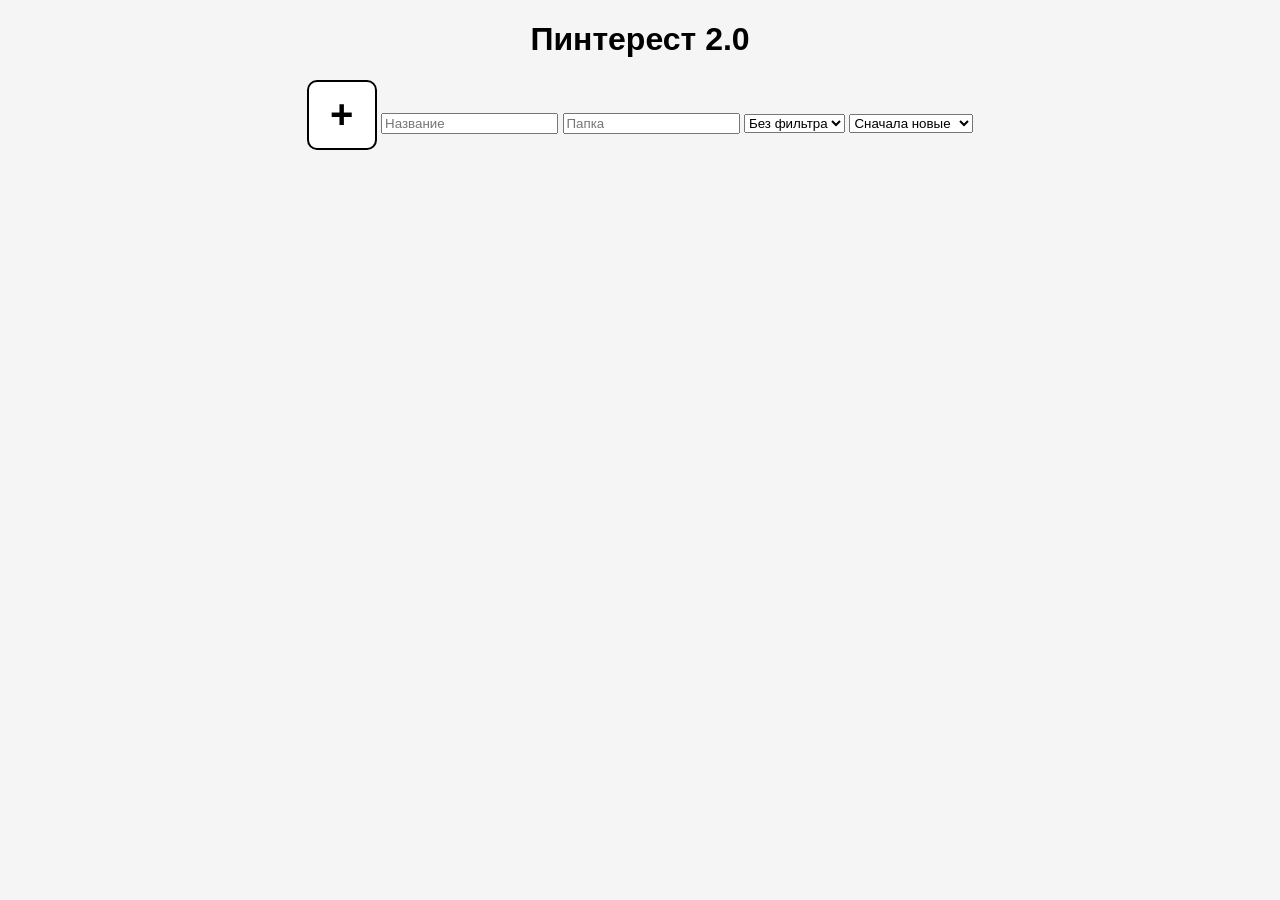
<file: IndWork/index.html>
<!DOCTYPE html>
<html lang="ru">
<head>
    <meta charset="UTF-8">
    <title>Pinterest 2.0</title>
    <link rel="stylesheet" href="style.css">
</head>
<body>

<h1>Пинтерест 2.0</h1>

<div class="panel">
    <button class="add" id="add">+</button>

    <input type="file" id="img" accept="image/*,video/*" multiple>

    <input type="text" id="title" placeholder="Название">

    <input type="text" id="folder" placeholder="Папка">

    <select id="filter">
        <option value="none">Без фильтра</option>
        <option value="grayscale">Ч/Б</option>
        <option value="blur">Размытие</option>
        <option value="contrast">Контраст</option>
    </select>

    <select id="sort">
        <option value="new">Сначала новые</option>
        <option value="old">Сначала старые</option>
        <option value="name">По имени</option>
    </select>
</div>

<div id="image-load"></div>

<script src="index.js"></script>
</body>
</html>
</file>
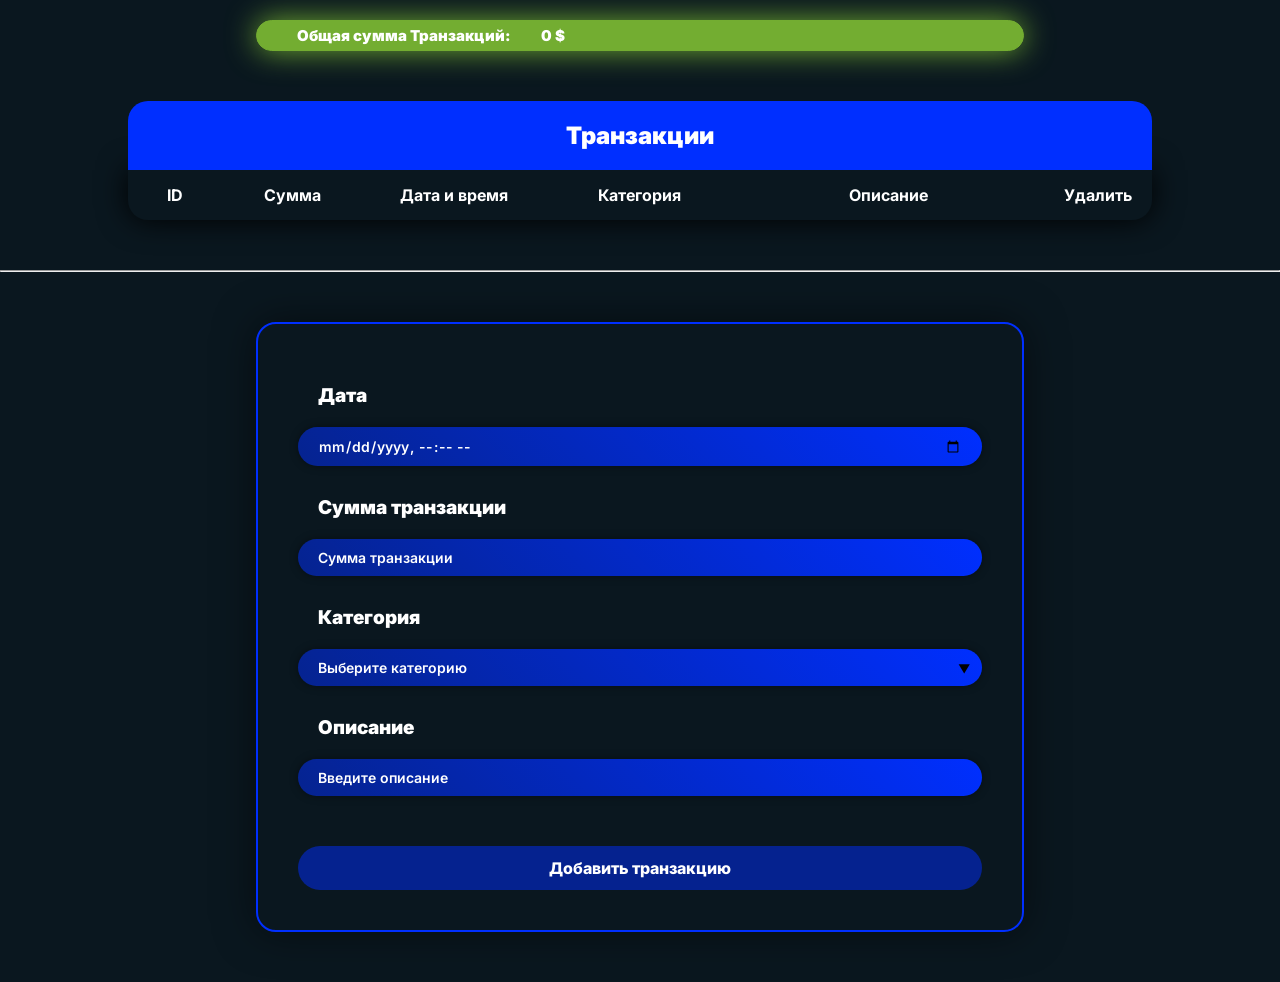
<file: lab5/index.html>
<!DOCTYPE html>
<html lang="en">
<head>
    <meta charset="UTF-8">
    <meta name="viewport" content="width=device-width, initial-scale=1.0">
    <title>Document</title>
    <link rel="stylesheet" href="style.css">
</head>
<body>
 <div class="amount-value">
    <h1>Общая сумма Транзакций:</h1>
    <p id="amount">0$</p>
 </div>

    <table>
        <caption>Транзакции</caption>

        <thead>
            <tr>
                <th class="id">ID</th>
                <th>Сумма</th>
                <th>Дата и время</th>
                <th>Категория</th>
                <th class="description">Описание</th>
                <th>Удалить</th>
            </tr>
        </thead>

        <tbody></tbody>
    </table> 



 <hr>

 <div id="transactionDetails">
    
</div>

 <form>
    <label>Дата</label>
    <input type="datetime-local" id="Date" name="Date">
    <label>Сумма транзакции</label>
    <input type="text" id = "Amount" name = "Amount" placeholder="Сумма транзакции">

    <label>Категория</label>

        <div class="select">
            <div id = "Category" class="selected">Выберите категорию</div>
            <div class="options">
                <div class="option">Еда</div>
                <div class="option">Транспорт</div>
                <div class="option">Развлечение</div>
                <div class="option">Другое</div>
            </div>
        </div>

    <label>Описание</label>
    <input type="text" id="Description" name="Description" placeholder="Введите описание">
        
    <button type="button" id="add" style=" margin-top: 40px;">Добавить транзакцию</button>

 </form>
<div id="modal-overlay"></div>

<div class="modal-window">
    <div class="modal-content">
        <span id="closeBtn">&times</span>
        <h3>УПС</h3>
        <p class="error-text">Вы ввели неправильно:</p>
        <ul id = "error-list">
            <li class = "error">транзакция</li>
        </ul>
    </div>
</div>

    <script src="src/index.js" type="module"></script>

</body>
</html>
</file>
<file: IndWork/style.css>
body {
    font-family: Inter, sans-serif;
    text-align: center;
    background: #f5f5f5;
}

.panel {
    margin: 20px;
}

.add {
    width: 70px;
    height: 70px;
    font-size: 40px;
    font-weight: bold;
    border: 2px solid black;
    border-radius: 10px;
    cursor: pointer;
    background: white;
}

#img {
    display: none;
}

#image-load {
    display: flex;
    flex-wrap: wrap;
    justify-content: center;
}

.card {
    margin: 10px;
    padding: 10px;
    background: white;
    border-radius: 10px;
    width: 220px;
    text-align: center;
}

.card img,
.card video {
    width: 200px;
    border-radius: 10px;
    cursor: pointer;
}

/* фильтры */
.grayscale { filter: grayscale(100%); }
.blur { filter: blur(3px); }
.contrast { filter: contrast(200%); }

.meta {
    font-size: 12px;
    opacity: 0.7;
}
</file>
<file: lab5/style.css>
@import url('https://fonts.googleapis.com/css2?family=Inter:ital,opsz,wght@0,14..32,100..900;1,14..32,100..900&family=JetBrains+Mono:ital,wght@0,100..800;1,100..800&display=swap');

:root {
    --white-color: #fff;
    --primary-color: #002fff;
    --background-color: #0a171f;
    --primary-transparent:rgba(0,47,255,0.5);
 
}

* {
    margin: 0;
    padding: 0;
    box-sizing: border-box;
    font-family: Inter;
    color: var(--white-color);
}

body {
    background: var(--background-color);
}


table {
    width: 80%;
    margin: 50px auto;
    border-collapse: separate; 
    border-spacing: 0;

    border-bottom-left-radius: 20px;
    border-bottom-right-radius: 20px;
    overflow: hidden;
    box-shadow: 0px 0px 30px black;
}

th, td {
    width: 20%;
    text-align: center;
    padding: 15px 20px;  /* отступы внутри ячеек */
}

table caption {
    padding: 20px;
    font-size: 24px;
    font-weight: 900;
    background-color: var(--primary-color);
    caption-side: top;
    display: table-caption;
    width: 100%;
    box-sizing: border-box;
    border-radius: 20px 20px 0 0;   
    

}


th:nth-child(1), td:nth-child(1) {
    width: 10%;
}
th:nth-child(2), td:nth-child(2) {
    width: 15%;
}

th:nth-child(5), td:nth-child(5) {
    width: 35%;
}
tr {
    transition: all 0.3s ease;
    cursor: pointer;
}

.negative:hover {
    background: rgba(98, 0, 0, 1);
}
.positive:hover {
    background: rgba(0, 98, 0, 1);
}


form {
    transition: all 0.5s ease;
    display: flex;
    flex-direction: column;
    gap: 10px;
    max-width: 60%;
    margin: 50px auto;
    padding: 2px;
    border-radius: 20px;
    border: 2px solid var(--primary-color);
    padding: 40px;
    box-shadow: 0px 0px 40px rgba(0, 0, 0, 0.5);
}


.form-content {
    display: flex;
    gap: 20px;
    width: 100%;
}


form label, h1 {
    display: block;
    margin: 20px;
    margin-bottom: 10px;
    font-weight: 900;
    font-size: 19px;

}

input, .selected {
    cursor: pointer;
    font-size: 14px;
    font-weight: 600;
    padding: 10px 20px;
    transition: all 0.5s ease;
    width: 100%;    
    border:none;
    box-shadow: 0px 0px 8px rgba(0, 0, 0, 0.4);
    border-radius: 20px;
    background: linear-gradient(45deg,  var(--primary-transparent) 0%,var(--primary-color) 100%);

}

.select {
    position: relative;
    width: 100%;

}


.selected.open {
  border-radius: 20px 20px 0 0;
}

.selected::after {
  content: "▼";
  position: absolute;
  right: 12px;
  top: 50%;
  transform: translateY(-50%);
  color: black;
  font-size: 12px;
  transition: 0.2s;
}

/* поворот стрелки при открытии */
.selected.open::after {
  transform: translateY(-50%) rotate(180deg);
}


.options {
  position: absolute;
  top: 37px;    
  left: 0;
  width: 100%;

  


  opacity: 0;
  transform: translateY(-10px);
  transition: all 0.25s ease;

  pointer-events: none; /* нельзя кликнуть когда скрыт */
  border:none;
  padding: 30px;
  border-bottom-left-radius: 30px;
  border-bottom-right-radius: 30px;

}

.options.active {
background: var(--background-color);
  opacity: 1;
  transform: translateY(0);
  border: 1px solid var(--primary-color);
  pointer-events: auto;
}

.option {
    transition: box-shadow 0.5s ease;
    padding: 10px 20px;
    background: linear-gradient(45deg, var(--primary-transparent) 0%, var(--primary-color) 100%);
    box-shadow: 0px 0px 8px rgba(0, 0, 0, 0.4);
    text-align: center;
    cursor: pointer;
    border-radius: 20px;
    margin-top: 10px;
    font-weight: 600;

}

.option:hover {
    background: var(--primary-color);
    box-shadow: 0 0 30px var(--primary-color);
}


input::placeholder {
    color: var(--white-color);
    font-size: 14px;
}

input:focus{
    outline: none;
    box-shadow: 0 0 30px var(--primary-color);
    background: var(--primary-color);
}

.negative button {
    background: #ff0000;
    box-shadow: 0px 0px 10px #ff0000;
}

.positive button {
    background: #71db1a;
    box-shadow: 0px 0px 10px #71db1a;
}

.negative button:hover {
    background: #ff0000;
    box-shadow: 0px 0px 40px #ff0000;
    
}

.positive button:hover {
    background: #00ff00;
    box-shadow: 0px 0px 40px #00ff00;
}


button {
    padding: 12px 40px;
    border: none;
    border-radius: 30px;
    font-weight: 800;
    transition: all 0.25s ease;
    background-color: var(--primary-transparent);
    color: white;
    font-size: 16px;
    cursor: pointer;
}

button:active {
    transform: scale(0.8);
    
}

.fade-out {
    opacity: 0;
    transform: translateX(50px);
    transition: all 0.3s ease;
}

button:hover {
    background-color: var(--primary-color);
    box-shadow: 0 0 30px var(--primary-transparent);
    transform: scale(1.05);
}

.positive {
    background-color: #73ad31;
    box-shadow: 0px 0px 30px #73ad31;
}

.negative {
    background-color: #ad0707;
    box-shadow: 0px 0px 30px #ad0707;
}

.amount-value {
    display: flex;
    gap: 30px;
    padding: 5px;
    padding-left: 40px;
    align-items: center;
    width: 60%;
    margin: 20px auto;
    text-align: left; 
    font-weight: 900;
    font-size: 18px;
    border: 1px solid var(--primary-color);
    border-radius: 100px;
    background: linear-gradient(45deg, var(--primary-transparent) 0%, var(--primary-color) 100%);   

}

.amount-value h1,p {
    margin: 0;
    font-size: 15px;
}  

.amount-value.positive {
    border: 1px solid #73ad31;
    background: #73ad31;
    box-shadow: 0px 0px 30px #73ad31;
}

.amount-value.negative {
    border: 1px solid #ad0707;
    background: #ad0707;
    box-shadow: 0px 0px 30px #ad0707    ;
}

.modal-window {
    user-select: none;

    width: min(520px, 90vw);
    max-height: 80vh;
    overflow-y: auto;
    padding: 24px;

    text-align: center;
    color: #fff;

    background-color: #cd1c18;
    background-image: linear-gradient(326deg, #cd1c18 0%, #66023c 74%);

    border: 4px solid #ff0055;
    box-shadow: 0 0 20px #ff0055;
    border-radius: 16px;

    position: fixed;
    top: 50%;
    left: 50%;

    transform: translate(-50%, -50%);
    opacity: 0;
    pointer-events: none;

    transition: opacity 0.3s ease, transform 0.3s ease;
    z-index: 1000;
}


.modal-window.visible {
    opacity: 1;
    pointer-events: auto;
    transform: translate(-50%, -50%);
}

.modal-content {
    position: relative;
}


#closeBtn {
    user-select: none;
    position: absolute;
    top: -8px;
    right: 0;

    font-size: 28px;
    font-weight: 900;
    line-height: 1;

    cursor: pointer;
    transition: transform 0.25s ease, text-shadow 0.25s ease;
}

#closeBtn:hover {
    transform: scale(1.15);
    text-shadow: 0 0 8px white;
}

#closeBtn:active {
    transform: scale(0.8);
}

/* Заголовок */
.modal-content h3 {
    font-size: 30px;
    font-weight: 900;
    margin-bottom: 15px;
}

.error-text {
    font-size: 20px;
    font-weight: 800;
    margin-bottom: 20px;
}


#error-list {
    padding: 0;
    margin: 0;
}

#error-list li {
    list-style: none;
    margin-bottom: 10px;
    padding: 10px 14px;

    border-radius: 10px;
    background: rgba(255,255,255,0.12);
    border: 1px solid rgba(255,255,255,0.2);

    font-size: 17px;
    font-weight: 700;
}

#modal-overlay {
    position: fixed;
    inset: 0;
    width: 100vw;
    height: 100vh;
    background: rgba(0, 0, 0, 0.6);
    opacity: 0;
    pointer-events: none;
    transition:all 0.3s ease;
    z-index: 1;
}

#modal-overlay.visible {
    opacity: 1;
    pointer-events: auto;
}
</file>
